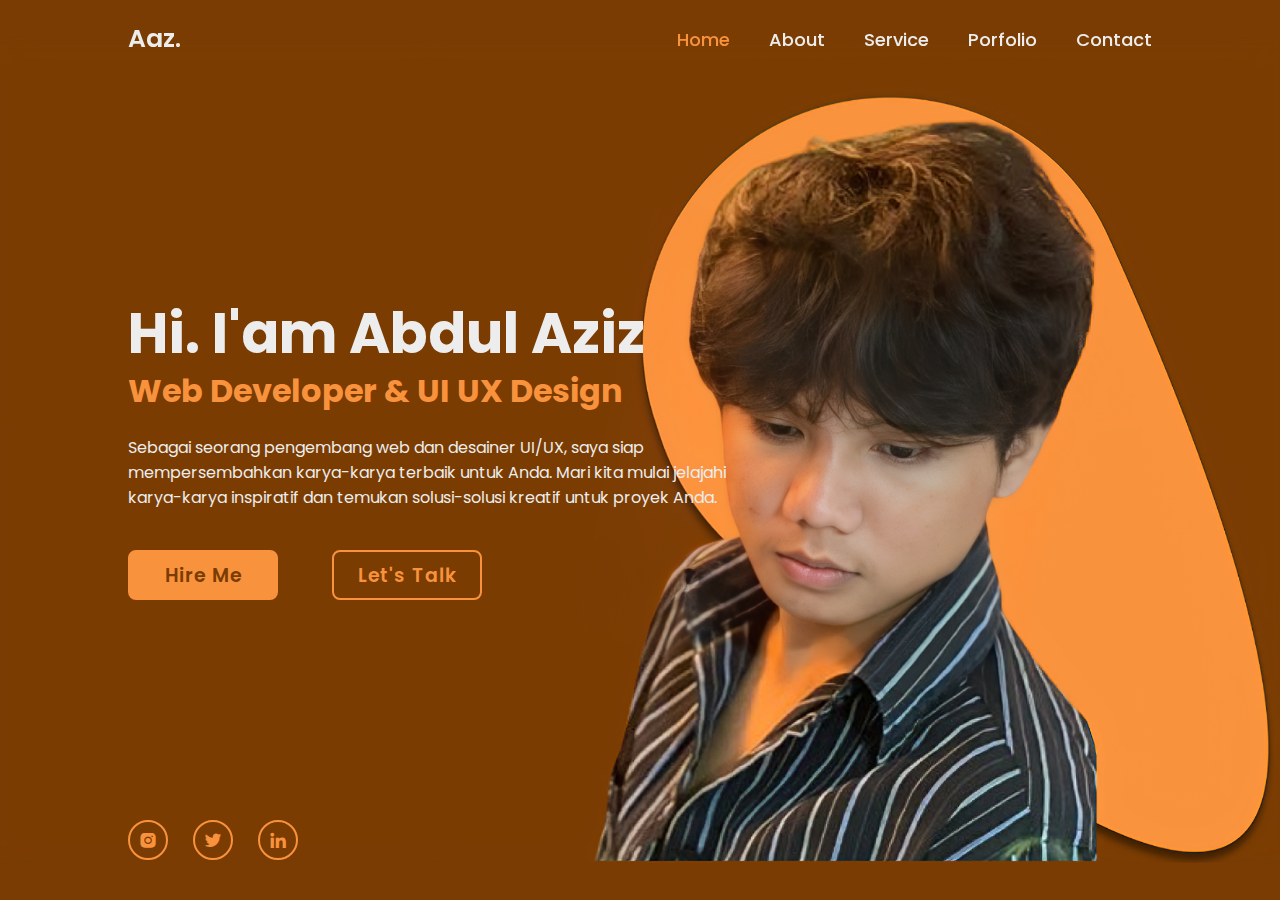
<file: index.html>
<!DOCTYPE html>
<html lang="en">
<head>
    <meta charset="UTF-8">
    <meta name="viewport" content="width=device-width, initial-scale=1.0">
    <title>Aaz.</title>
    <link rel="stylesheet" href="home1.css">
    <link href='https://unpkg.com/boxicons@2.1.4/css/boxicons.min.css' rel='stylesheet'>
</head>

<body>
    <header class="header">
        <a href="" class="logo">Aaz.</a>

        <nav class="navbar">
            <a href="index.html" class="active">Home</a>
            <a href="about.html">About</a>
            <a href="service.html">Service</a>
            <a href="portfolio.html">Porfolio</a>
            <a href="contact.html">Contact</a>
        </nav>
    </header>
    <section class="home">
        <div class="home-content">
            <h1>Hi. I'am Abdul Aziz</h1>
            <h3>Web Developer & UI UX Design</h3>
            <p>Sebagai seorang pengembang web dan desainer UI/UX, saya siap mempersembahkan karya-karya terbaik untuk Anda.
                Mari kita mulai jelajahi karya-karya inspiratif dan temukan solusi-solusi kreatif untuk proyek Anda.</p>
            <div class="btn-box">
                <a href="">Hire Me</a>
                <a href="">Let's Talk</a>
            </div>
        </div>

        <div class="home-sci">
            <a href=""><i class='bx bxl-instagram-alt'></i></a>
            <a href=""><i class='bx bxl-twitter' ></i></a>
            <a href=""><i class='bx bxl-linkedin' ></i></a>
        </div>
    </section>
</body>
</html>
</file>
<file: home1.css>
@import url('https://fonts.googleapis.com/css2?family=Abhaya+Libre:wght@800&family=Poppins:ital,wght@0,100;0,200;0,300;0,400;0,500;0,600;0,700;0,800;0,900;1,100;1,200;1,300;1,400;1,500;1,600;1,700;1,800;1,900&display=swap');

* {
    margin: 0;
    padding: 0;
    box-sizing: border-box;
    font-family: 'poppins', sans-serif;
}

body {
    background:#7A3C02;
    color: #ededed;
}

 .header {
    position: fixed;
    top: 0;
    left: 0;
    width: 100%;
    padding: 20px 10%;
    background: transparent;
    display: flex;
    justify-content: space-between;
    align-items: center;
    z-index: 100;
 }

 .logo {
    font-size: 25px;
    color: #ededed;
    text-decoration: none;
    font-weight: 600;
 }

 .navbar a{
    font-size: 18px;
    color: #ededed;
    text-decoration: none;
    font-weight: 500;
    margin-left: 35px;
    transition: .3s;
 }

 .navbar a:hover,
 .navbar a.active {
    color: #F9923D;
 }

 .home {
    height: 100vh;
    background: url('asset/hom.png')no-repeat;
    background-size: 1300px;
    background-position: right;
    display: flex;
    align-items: center;
    padding: 0 10%;
 }

 .home-content{
    max-width: 600px;
 }

 .home-content h1 {
    font-size: 56px;
    font-weight: 700;
    line-height: 1.2;
 }

 .home-content h3 {
    font-size: 32px;
    font-weight: 700;
    color: #F9923D;
 }

 .home-content p{
    font-size: 16px;
    margin: 20px 0 40px;
 }

 .home-content .btn-box{
    display: flex;
    justify-content: space-between;
    width: 354px;
    height: 50px;
 }

 .btn-box a{
    position: relative;
    display: inline-flex;
    justify-content: center;
    align-items: center;
    width: 150px;
    height: 100%;
    background: #F9923D;
    border: 2px solid #F9923D;
    border-radius: 8px;
    font-size: 19px;
    color:#7A3C02;
    text-decoration: none;
    font-weight: 600;
    letter-spacing: 1px;
    z-index: 1;
    overflow: hidden;
    transition: .5s;
 }

.btn-box a:hover{
    color: #F9923D;
 }

 .btn-box a:nth-child(2){
    background: transparent;
    color: #F9923D;
 }

 .btn-box a:nth-child(2):hover {
    color: #7A3C02;
 }

 .btn-box a:nth-child(2)::before{
    background: #F9923D;
 }
 
 .btn-box a::before {
    content: '';
    position: absolute;
    top: 0;
    left: 0;
    width: 0;
    height: 100%;
    background: #7A3C02;
    z-index: -1;
    transition: .5s;
 }
 
 .btn-box a:hover::before {
    width: 100%;
 }

 .home-sci {
    position: absolute;
    bottom: 40px;
    width: 170px;
    display: flex;
    justify-content: space-between;
 }
 .home-sci a {
    position: relative;
    display: inline-flex;
    justify-content: center;
    align-items: center;
    width: 40px;
    height: 40px;
    background: transparent;
    border: 2px solid #F9923D;
    border-radius: 50%;
    font-size: 20px;
    color: #F9923D;
    text-decoration: none;
    z-index: 1;
    overflow: hidden;
    transition: .5s;
 }

 .home-sci a:hover{
    color: #7A3C02;
 }

 .home-sci a::before{
    content: '';
    position: absolute;
    top: 0;
    left: 0;
    width: 0;
    height: 100%;
    background: #F9923D;
    z-index: -1;
    transition: .5s;
 }

 .home-sci a:hover::before{
    width: 100%;
 }
</file>
